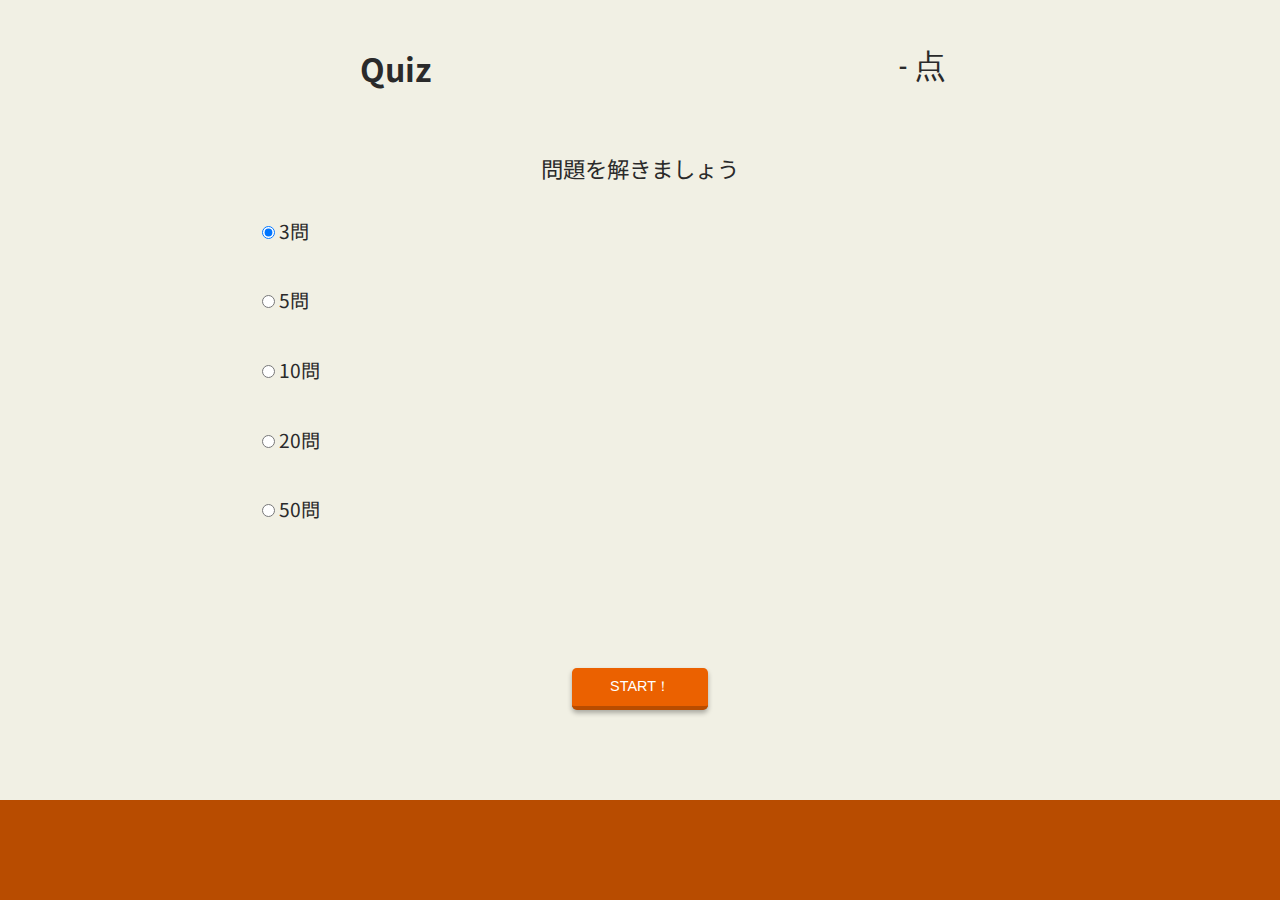
<file: index.html>
<!DOCTYPE html>
<html lang="ja">
<head>
  <meta charset="UTF-8">
  <link href="https://fonts.googleapis.com/css2?family=Noto+Sans+JP:wght@300;400;700&display=swap" rel="stylesheet">
  <meta http-equiv="X-UA-Compatible" content="IE=edge">
  <meta name="viewport" content="width=device-width, initial-scale=1.0, maximum-scale=1.0, minimum-scale=1.0">
  <link rel="stylesheet" href="style.css">
  <link rel="apple-touch-icon" href="icon.PNG">
  <link rel="icon" href="src/favicon.ico">
  <link href="https://fonts.googleapis.com/css2?family=Noto+Sans+JP:wght@300;400;700&family=Roboto+Condensed:wght@700&display=swap" rel="stylesheet">
  <title>Quiz</title>
</head>
<body>
    <div class="body-wrapper">
                        <div class="body-inner">

                          <header class="header">
                            <div class="container h-flex">
                              <h1>Quiz</h1>
                              <p id="scoreArea" class="scoreArea">
                                - 点
                              </p>
                            </div>
                          </header>

                                                <div class="sentence-wrapper">
                                                  <div class="container">
                                                    <p class="sentence" id="sentence">
                                                      問題を解きましょう
                                                    </p>
                                                  </div>
                                                </div>

                          <div class="container">
                            <div class="candidate" id="candidate">
                              <div>
                                <label><input type="radio" name="quantities" value="3" checked> 3問</label>
                              </div>
                              <div>
                                <label><input type="radio" name="quantities" value="5"> 5問</label>
                              </div>
                              <div>
                                <label><input type="radio" name="quantities" value="10"> 10問</label>
                              </div>
                              <div>
                                <label><input type="radio" name="quantities" value="20"> 20問</label>
                              </div>
                              <div>
                                <label><input type="radio" name="quantities" value="50"> 50問</label>
                              </div>
                            </div>
                          </div>
                        </div>


      <div class="next container">
      <button class="btn btn--orange btn--cubic btn--shadow changeButton" id="changeButton">START！</button>
      </div>
      <div id="tweetButtonArea" class="tweetButtonArea"></div>

      <footer class="footer">

      </footer>
    </div>

    <audio src="correct.mp3" type="audio/mp3"></audio>
    <audio src="false.mp3" type="audio/mp3"></audio>
  <script src="src/index.js"></script>
</body>
</html>
</file>
<file: style.css>
@charset "UTF-8";
body{
  background-color: hsl(56, 33%, 92%);
  color: #2a2a2a;
  box-sizing: border-box;
  font-family: 'Noto Sans JP', sans-serif;
}
*{
  margin: 0;
  padding: 0;
}

.container{
  max-width: 1080px;
  margin: 0 auto;
}
a{
  text-decoration: none;
}
button,label{
  cursor: pointer;
}

.body-wrapper{
  display: flex;
  flex-direction: column;
  min-height: 100vh;
}

.body-inner{
  flex:1;
}



/* 共通ボタン */

button.btn--orange {
  color: #fff;
  background-color: #eb6100;
  border-radius: 0.3rem;
  border: none;
  border-bottom: 4px solid #b84c00;
}
button.btn--orange:active {
  margin-top: 3px;
  color: #fff;
  background: #f56500;
  border-radius: 0.3rem;
  border-bottom: 2px solid #b84c00;
}
button.btn--shadow {
  -webkit-box-shadow: 0 3px 5px rgba(0, 0, 0, .3);
}
/* ここまでコピー　https://jajaaan.co.jp/css/button/ より*/

.header{
  margin-top: 1.8rem;
  text-align: center;
  font-size: 1.0rem;
}

h1{
  margin-left: 1.6rem;
}
.h-flex{
  display: flex;
  justify-content:space-around;
}

.scoreArea{
  font-size: 2rem;
  font-family: 'Noto Sans JP', sans-serif;
font-family: 'Roboto Condensed', sans-serif;
}

.sentence{
  text-align: center;
  font-size: 1.2rem;
  padding: 0.8rem;
  padding-top: 0.2rem;
  padding-bottom: 0.2rem;
}

.sentence-wrapper{
  display: flex;
  justify-content: center;
  margin-top: 2rem;
}


@media (min-width:600px) {
  .header{
    margin-top: 1.4 rem;
    padding: 1rem;
  }
  .sentence-wrapper{
   margin-top: 2.6rem;
  }
  .sentence{
    font-size: 1.4rem;
  }
}

.candidate{
  
  width: 80%;
  margin: 0 auto;
  margin-top: 30px;
}

.candidate p{
  margin-top: 30px;
  text-align: center;
}

.candidate div,.candidate p{
  margin-bottom: 2.6rem ;
  font-size: 1.4rem;
}

.candidate p{
  width: 100%;
  margin: auto 0;
}

@media (min-width:600px) {
  .candidate{
    width: 70%;
  }
  .candidate div{
    font-size: 1.2rem;
  }
}

.next{
  width: 100%;
  margin: 0 auto;
  text-align: center; /*これでボタンを真ん中に*/
}

.changeButton{
  font-size: 0.9rem;
  padding: 2.4rem;
  padding-top: 0.6rem;
  padding-bottom: 0.6rem;
  margin-bottom: 30px;
}

.tweetButtonArea{
  width: 70%;
  margin: 0 auto;
  height: 40px;
  margin-bottom: 20px;
}

.footer{
  background-color: #b84c00;
  height: 100px;
}
</file>
